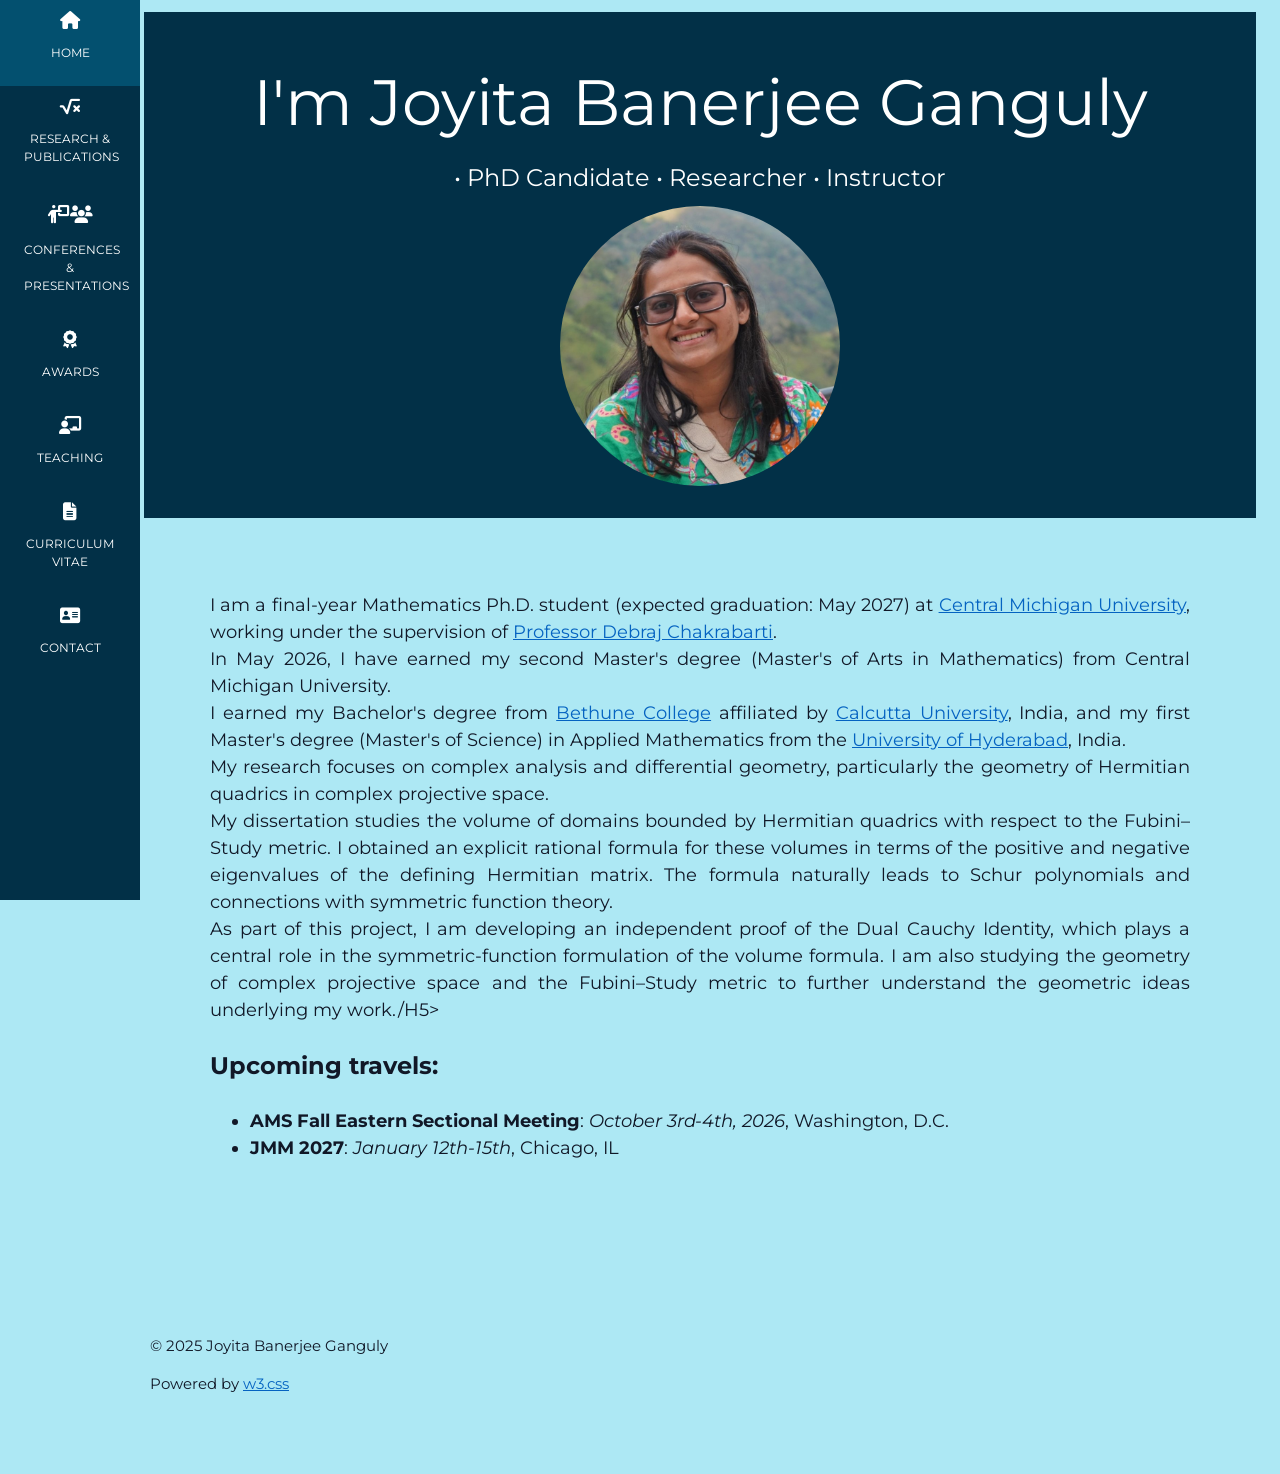
<file: index.html>
<!DOCTYPE html>
<html>
<head>
<title>Joyita Banerjee Ganguly</title>
<meta charset="UTF-8">
<meta name="viewport" content="width=device-width, initial-scale=1">
<link rel="stylesheet" href="https://www.w3schools.com/w3css/4/w3.css">
<link rel="stylesheet" href="https://fonts.googleapis.com/css?family=Montserrat">
<link rel="stylesheet" href="https://cdnjs.cloudflare.com/ajax/libs/font-awesome/4.7.0/css/font-awesome.min.css">
<link rel="stylesheet" href="https://cdnjs.cloudflare.com/ajax/libs/font-awesome/6.5.1/css/all.min.css">
<link rel="stylesheet" href="css/site-theme.css">
<style>
body, h1,h2,h3,h4,h5,h6 {font-family: "Montserrat", sans-serif}
.w3-row-padding img {margin-bottom: 12px}
/* Set the width of the sidebar to 140px */
.w3-sidebar {width: 140px;background: #222;}
/* Add a left margin to the "page content" that matches the width of the sidebar (120px) */
#main {margin-left: 120px}
/* Remove margins from "page content" on small screens */
@media only screen and (max-width: 600px) {#main {margin-left: 0}}
</style>
</head>
<body class="w3-black">

<!-- Icon Bar (Sidebar - hidden on small screens) -->
<nav class="w3-sidebar w3-bar-block w3-small w3-hide-small w3-center">
  <!-- Avatar image in top left corner -->
  <!--<img src="./Pictures/Picture1.jpeg" style="width:100%" alt="DG">-->
  <a href="index.html" class="w3-bar-item w3-button w3-padding-large w3-black w3-hover-black w3-center">
    <i class="fa fa-home w3-large"></i>
    <p>HOME</p>
  </a>
  <a href="research.html" class="w3-bar-item w3-button w3-padding-large w3-hover-black w3-center">
    <i class="fa-solid fa-square-root-variable w3-large"></i>
    <p>RESEARCH &amp; PUBLICATIONS</p>
  </a>
  <a href="conference.html" class="w3-bar-item w3-button w3-padding-large w3-hover-black w3-center">
    <span class="conference-nav-pair w3-large" aria-hidden="true"><i class="fa-solid fa-person-chalkboard"></i><i class="fa-solid fa-users"></i></span>
    <p>CONFERENCES &amp; PRESENTATIONS</p>
  </a>
  <a href="awards.html" class="w3-bar-item w3-button w3-padding-large w3-hover-black w3-center"><i class="fa-solid fa-award w3-large"></i><p>AWARDS</p></a>
  <a href="teaching.html" class="w3-bar-item w3-button w3-padding-large w3-hover-black">
    <i class="fas fa-chalkboard-teacher w3-large"></i>
    <p>TEACHING</p>
  </a>
  <a href="cv.html" class="w3-bar-item w3-button w3-padding-large w3-hover-black">
    <i class="fa-solid fa-file-alt w3-large"></i>
    <p>CURRICULUM<br>VITAE</p>
  </a>
  <a href="contact.html"
   class="w3-bar-item w3-button w3-padding-large w3-hover-black">
    <i class="fa fa-address-card w3-large"></i>
    <p>CONTACT</p>
  </a>
</nav>

<!-- Navbar on small screens (Hidden on medium and large screens) -->
<div class="w3-top w3-hide-large w3-hide-medium">
  <div class="w3-bar w3-black w3-center">

    <a href="index.html" class="w3-bar-item w3-button w3-block">HOME</a>
    <a href="research.html" class="w3-bar-item w3-button w3-block">RESEARCH &amp; PUBLICATIONS</a>
    <a href="conference.html" class="w3-bar-item w3-button w3-block">
      CONFERENCES &amp; PRESENTATIONS
    </a>
    <a href="awards.html" class="w3-bar-item w3-button w3-block">AWARDS</a>
    <a href="teaching.html" class="w3-bar-item w3-button w3-block">TEACHING</a>
    <a href="cv.html" class="w3-bar-item w3-button w3-block">
      CURRICULUM VITAE
    </a>
    <a href="contact.html" class="w3-bar-item w3-button w3-block">
      CONTACT
    </a>

  </div>
</div>

<!-- Page Content -->
<div class="w3-padding-large" id="main">
  <!-- Header/Home -->
  <header class="w3-container w3-padding-32 w3-center w3-black" id="home">
    <h1 class="w3-jumbo"><span class="w3-hide-small">I'm</span> Joyita Banerjee Ganguly</h1>
    <h3>• PhD Candidate • Researcher • Instructor</h3>
    <img src="Pictures\JoyitaBanerjeeGanguly.JPG"
                 alt="Joyita Banerjee Ganguly"
                 style="width:280px; height:280px; border-radius:50%; object-fit:cover;">
  </header>
  <!-- About Section -->
  <div class="w3-content w3-justify w3-text-grey w3-padding-64" id="about">
    <!-- <h2 class="w3-text-light-grey">Joyita Banerjee Ganguly</h2>
    <hr style="width:200px" class="w3-opacity"> -->
    <h5>I am a final-year Mathematics Ph.D. student (expected graduation: May 2027) at <a href="https://www.cmich.edu/academics/colleges/college-science-engineering/departments-schools/mathematics">Central Michigan University</a>, working under the supervision of <a href="https://people.se.cmich.edu/chakr2d/">Professor Debraj Chakrabarti</a>.<br>
	In May 2026, I have earned my second Master's degree (Master's of Arts in Mathematics) from Central Michigan University. <br>
	I earned my Bachelor's degree from <a href="https://www.bethunecollege.ac.in/">Bethune College</a> affiliated by <a href="https://www.caluniv.ac.in/">Calcutta University</a>, India, and my first Master's degree (Master's of Science) in Applied Mathematics from the <a href="https://mathandstat.uohyd.ac.in/">University of Hyderabad</a>, India.<br>
    My research focuses on complex analysis and differential geometry, particularly the geometry of Hermitian quadrics in complex projective space.<br>
	My dissertation studies the volume of domains bounded by Hermitian quadrics with respect to the Fubini–Study metric. I obtained an explicit rational formula for these volumes in terms of the positive and negative eigenvalues of the defining Hermitian matrix. The formula naturally leads to Schur polynomials and connections with symmetric function theory.<br>
	As part of this project, I am developing an independent proof of the Dual Cauchy Identity, which plays a central role in the symmetric-function formulation of the volume formula. I am also studying the geometry of complex projective space and the Fubini–Study metric to further understand the geometric ideas underlying my work./H5>
      <br>
    <p style="font-size:24px;"><strong>Upcoming travels:</strong></p>
    <ul>
      <li><strong>AMS Fall Eastern Sectional Meeting</strong>: <em>October 3rd-4th, 2026</em>, Washington, D.C.</li>
      <li><strong>JMM 2027</strong>: <em>January 12th-15th</em>, Chicago, IL</li>
    </ul>
  </div>
</div>
    <!-- Footer -->
  <footer class="w3-content w3-padding-64 w3-text-grey w3-xlarge">
    <p class="w3-medium">© 2025 Joyita Banerjee Ganguly</i></p>
    <p class="w3-medium">Powered by <a href="https://www.w3schools.com/w3css/default.asp" target="_blank" class="w3-hover-text-green">w3.css</a></p>
  <!-- End footer -->
  </footer>
</body>
</html>
</file>
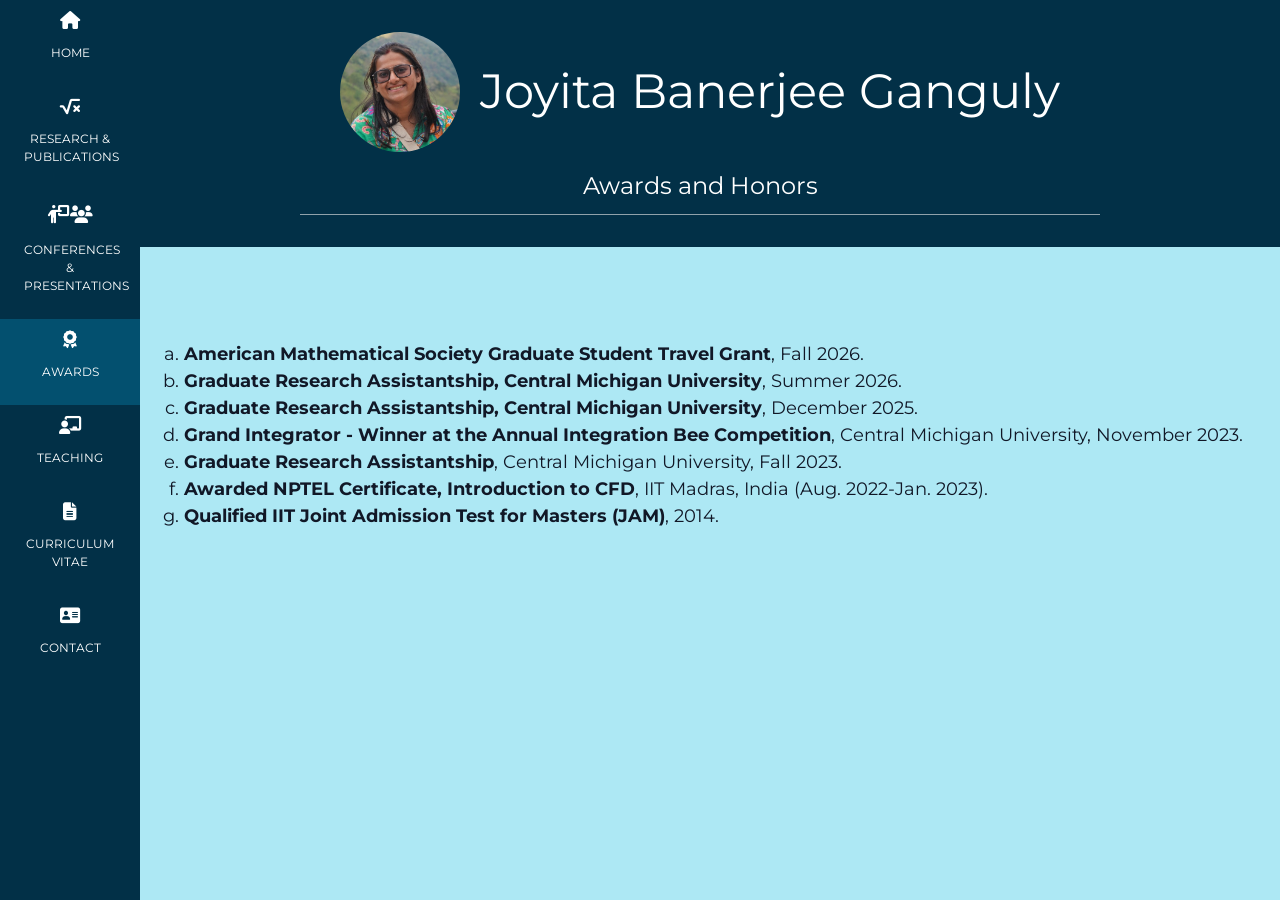
<file: awards.html>
<!DOCTYPE html>
<html>
<head>
<title>Joyita Banerjee Ganguly</title>
<meta charset="UTF-8">
<meta name="viewport" content="width=device-width, initial-scale=1">
<link rel="stylesheet" href="https://www.w3schools.com/w3css/4/w3.css">
<link rel="stylesheet" href="https://fonts.googleapis.com/css?family=Montserrat">
<link rel="stylesheet" href="https://cdnjs.cloudflare.com/ajax/libs/font-awesome/6.5.1/css/all.min.css">
<link rel="stylesheet" href="css/site-theme.css">
<style>
body, h1,h2,h3,h4,h5,h6 {font-family: "Montserrat", sans-serif}
.w3-sidebar {width: 140px;background: #222}
#main {margin-left: 120px}
@media only screen and (max-width: 600px) {#main {margin-left: 0}}
</style>
</head>
<body class="w3-black">
<nav class="w3-sidebar w3-bar-block w3-small w3-hide-small w3-center">
  <a href="index.html" class="w3-bar-item w3-button w3-padding-large w3-hover-black w3-center"><i class="fa fa-home w3-large"></i><p>HOME</p></a>
  <a href="research.html" class="w3-bar-item w3-button w3-padding-large w3-hover-black w3-center"><i class="fa-solid fa-square-root-variable w3-large"></i><p>RESEARCH &amp; PUBLICATIONS</p></a>
  <a href="conference.html" class="w3-bar-item w3-button w3-padding-large w3-hover-black w3-center"><span class="conference-nav-pair w3-large" aria-hidden="true"><i class="fa-solid fa-person-chalkboard"></i><i class="fa-solid fa-users"></i></span><p>CONFERENCES &amp; PRESENTATIONS</p></a>
  <a href="awards.html" class="w3-bar-item w3-button w3-padding-large w3-black w3-center"><i class="fa-solid fa-award w3-large"></i><p>AWARDS</p></a>
  <a href="teaching.html" class="w3-bar-item w3-button w3-padding-large w3-hover-black"><i class="fas fa-chalkboard-teacher w3-large"></i><p>TEACHING</p></a>
  <a href="cv.html" class="w3-bar-item w3-button w3-padding-large w3-hover-black"><i class="fa-solid fa-file-alt w3-large"></i><p>CURRICULUM<br>VITAE</p></a>
  <a href="contact.html" class="w3-bar-item w3-button w3-padding-large w3-hover-black"><i class="fa fa-address-card w3-large"></i><p>CONTACT</p></a>
</nav>
<div class="w3-top w3-hide-large w3-hide-medium">
  <div class="w3-bar w3-black w3-center">
    <a href="index.html" class="w3-bar-item w3-button w3-block">HOME</a>
    <a href="research.html" class="w3-bar-item w3-button w3-block">RESEARCH &amp; PUBLICATIONS</a>
    <a href="conference.html" class="w3-bar-item w3-button w3-block">CONFERENCES &amp; PRESENTATIONS</a>
    <a href="awards.html" class="w3-bar-item w3-button w3-block">AWARDS</a>
    <a href="teaching.html" class="w3-bar-item w3-button w3-block">TEACHING</a>
    <a href="cv.html" class="w3-bar-item w3-button w3-block">CURRICULUM VITAE</a>
    <a href="contact.html" class="w3-bar-item w3-button w3-block">CONTACT</a>
  </div>
</div>
<div id="main">
  <header class="w3-container w3-padding-32 w3-black" id="home">
    <div class="w3-center site-profile-header">
      <img src="Pictures/JoyitaBanerjeeGanguly.JPG" alt="Joyita Banerjee Ganguly" style="width:120px; height:120px; border-radius:50%; object-fit:cover;">
      <h1 class="w3-xxxlarge w3-text-white" style="margin:0;">Joyita Banerjee Ganguly</h1>
    </div>
    <h3 class="w3-text-white w3-margin-top w3-center">Awards and Honors</h3>
    <hr style="width:800px; margin: auto;" class="w3-opacity">
  </header>
  <div class="w3-row w3-padding-64" id="awards">
    <div class="w3-col l12 m12 w3-padding-large w3-text-white">
      <!-- <h1 class="w3-center"><i class="fa-solid fa-award"></i> <b>Awards and Honors</b></h1> -->
      <ul style="list-style-type: lower-alpha; font-size: 18px;">
        <li><strong>American Mathematical Society Graduate Student Travel Grant</strong>, Fall 2026.</li>
        <li><strong>Graduate Research Assistantship, Central Michigan University</strong>, Summer 2026.</li>
        <li><strong>Graduate Research Assistantship, Central Michigan University</strong>, December 2025.</li>
        <li><strong>Grand Integrator - Winner at the Annual Integration Bee Competition</strong>, Central Michigan University, November 2023.</li>
        <li><strong>Graduate Research Assistantship</strong>, Central Michigan University, Fall 2023.</li>
        <li><strong>Awarded NPTEL Certificate, Introduction to CFD</strong>, IIT Madras, India (Aug. 2022-Jan. 2023).</li>
        <li><strong>Qualified IIT Joint Admission Test for Masters (JAM)</strong>, 2014.</li>
      </ul>
    </div>
  </div>
</div>
</body>
</html>
</file>
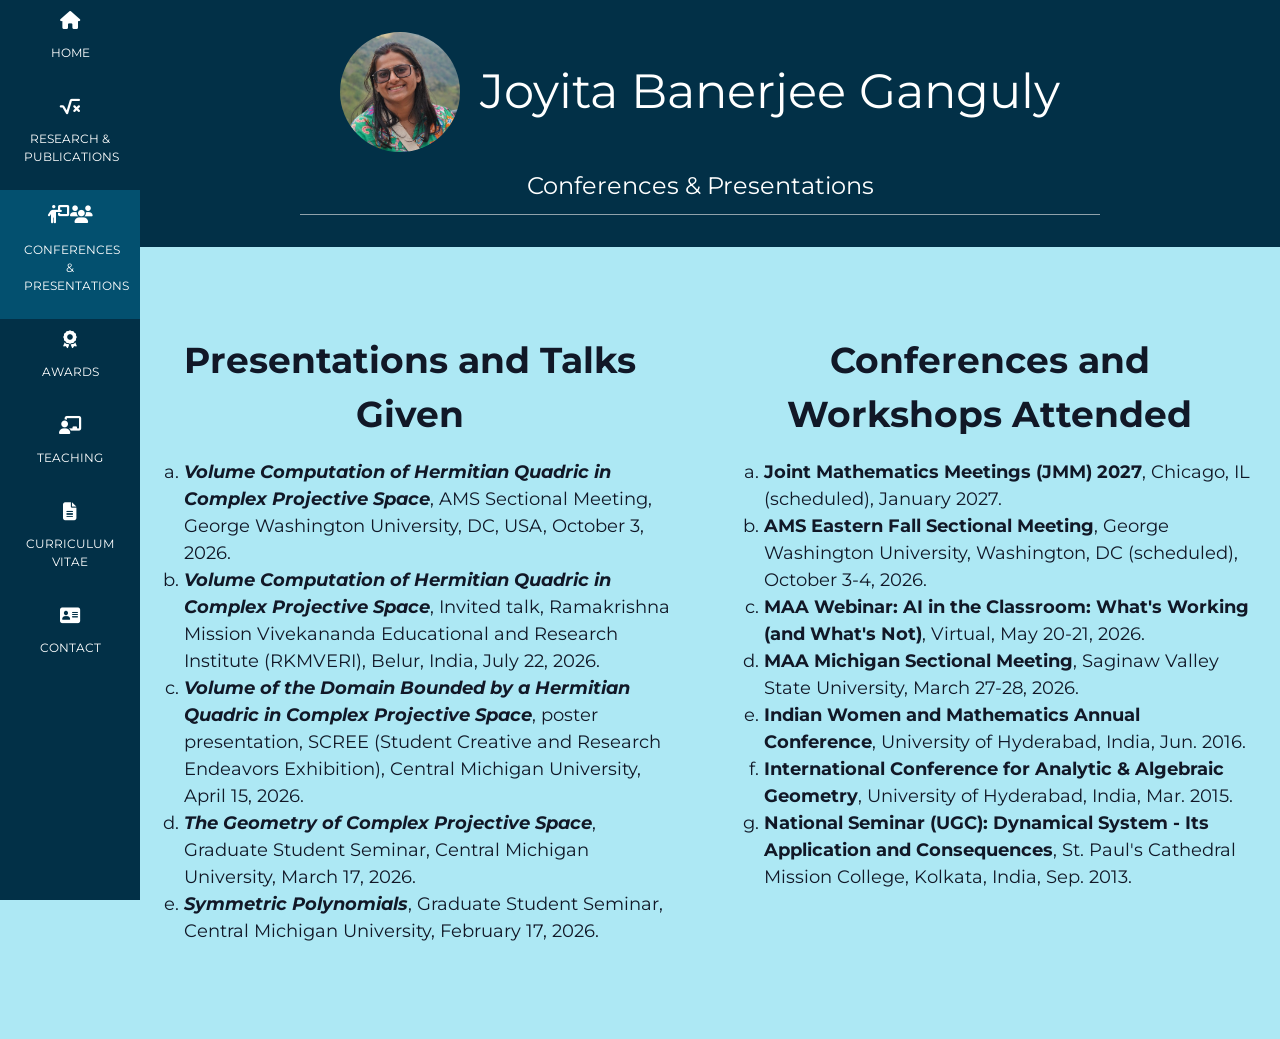
<file: conference.html>
<!DOCTYPE html>
<html>
<head>
<title>Joyita Banerjee Ganguly</title>
<meta charset="UTF-8">
<meta name="viewport" content="width=device-width, initial-scale=1">
<link rel="stylesheet" href="https://www.w3schools.com/w3css/4/w3.css">
<link rel="stylesheet" href="https://fonts.googleapis.com/css?family=Montserrat">
<link rel="stylesheet" href="https://cdnjs.cloudflare.com/ajax/libs/font-awesome/6.5.1/css/all.min.css">
<link rel="stylesheet" href="css/site-theme.css">
<style>
body, h1,h2,h3,h4,h5,h6 {font-family: "Montserrat", sans-serif}
.w3-sidebar {width: 140px;background: #222}
#main {margin-left: 120px}
@media only screen and (max-width: 600px) {#main {margin-left: 0}}
</style>
</head>
<body class="w3-black">
<nav class="w3-sidebar w3-bar-block w3-small w3-hide-small w3-center">
  <a href="index.html" class="w3-bar-item w3-button w3-padding-large w3-hover-black w3-center"><i class="fa fa-home w3-large"></i><p>HOME</p></a>
  <a href="research.html" class="w3-bar-item w3-button w3-padding-large w3-hover-black w3-center"><i class="fa-solid fa-square-root-variable w3-large"></i><p>RESEARCH &amp; PUBLICATIONS</p></a>
  <a href="conference.html" class="w3-bar-item w3-button w3-padding-large w3-black w3-center"><span class="conference-nav-pair w3-large" aria-hidden="true"><i class="fa-solid fa-person-chalkboard"></i><i class="fa-solid fa-users"></i></span><p>CONFERENCES &amp; PRESENTATIONS</p></a>
  <a href="awards.html" class="w3-bar-item w3-button w3-padding-large w3-hover-black"><i class="fa-solid fa-award w3-large"></i><p>AWARDS</p></a>
  <a href="teaching.html" class="w3-bar-item w3-button w3-padding-large w3-hover-black"><i class="fas fa-chalkboard-teacher w3-large"></i><p>TEACHING</p></a>
  <a href="cv.html" class="w3-bar-item w3-button w3-padding-large w3-hover-black"><i class="fa-solid fa-file-alt w3-large"></i><p>CURRICULUM<br>VITAE</p></a>
  <a href="contact.html" class="w3-bar-item w3-button w3-padding-large w3-hover-black"><i class="fa fa-address-card w3-large"></i><p>CONTACT</p></a>
</nav>
<div class="w3-top w3-hide-large w3-hide-medium">
  <div class="w3-bar w3-black w3-center">
    <a href="index.html" class="w3-bar-item w3-button w3-block">HOME</a>
    <a href="research.html" class="w3-bar-item w3-button w3-block">RESEARCH &amp; PUBLICATIONS</a>
    <a href="conference.html" class="w3-bar-item w3-button w3-block">CONFERENCES &amp; PRESENTATIONS</a>
    <a href="awards.html" class="w3-bar-item w3-button w3-block">AWARDS</a>
    <a href="teaching.html" class="w3-bar-item w3-button w3-block">TEACHING</a>
    <a href="cv.html" class="w3-bar-item w3-button w3-block">CURRICULUM VITAE</a>
    <a href="contact.html" class="w3-bar-item w3-button w3-block">CONTACT</a>
  </div>
</div>
<div id="main">
  <header class="w3-container w3-padding-32 w3-black" id="home">
    <div class="w3-center site-profile-header">
      <img src="Pictures/JoyitaBanerjeeGanguly.JPG" alt="Joyita Banerjee Ganguly" style="width:120px; height:120px; border-radius:50%; object-fit:cover;">
      <h1 class="w3-xxxlarge w3-text-white" style="margin:0;">Joyita Banerjee Ganguly</h1>
    </div>
    <h3 class="w3-text-white w3-margin-top w3-center">Conferences &amp; Presentations</h3>
    <hr style="width:800px; margin: auto;" class="w3-opacity">
  </header>
  <div class="w3-row w3-padding-64" id="conferences">
    <div class="w3-col l6 m12 w3-padding-large w3-text-white">
      <h1 class="w3-center"><b>Presentations and Talks Given</b></h1>
      <ul style="list-style-type: lower-alpha; font-size: 18px;">
        <li><strong><em>Volume Computation of Hermitian Quadric in Complex Projective Space</em></strong>, AMS Sectional Meeting, George Washington University, DC, USA, October 3, 2026.</li>
        <li><strong><em>Volume Computation of Hermitian Quadric in Complex Projective Space</em></strong>, Invited talk, Ramakrishna Mission Vivekananda Educational and Research Institute (RKMVERI), Belur, India, July 22, 2026.</li>
        <li><strong><em>Volume of the Domain Bounded by a Hermitian Quadric in Complex Projective Space</em></strong>, poster presentation, SCREE (Student Creative and Research Endeavors Exhibition), Central Michigan University, April 15, 2026.</li>
        <li><strong><em>The Geometry of Complex Projective Space</em></strong>, Graduate Student Seminar, Central Michigan University, March 17, 2026.</li>
        <li><strong><em>Symmetric Polynomials</em></strong>, Graduate Student Seminar, Central Michigan University, February 17, 2026.</li>
      </ul>
    </div>
    <div class="w3-col l6 m12 w3-padding-large w3-text-white">
      <h1 class="w3-center"><b>Conferences and Workshops Attended</b></h1>
      <ul style="list-style-type: lower-alpha; font-size: 18px;">
        <li><strong>Joint Mathematics Meetings (JMM) 2027</strong>, Chicago, IL (scheduled), January 2027.</li>
        <li><strong>AMS Eastern Fall Sectional Meeting</strong>, George Washington University, Washington, DC (scheduled), October 3-4, 2026.</li>
        <li><strong>MAA Webinar: AI in the Classroom: What's Working (and What's Not)</strong>, Virtual, May 20-21, 2026.</li>
        <li><strong>MAA Michigan Sectional Meeting</strong>, Saginaw Valley State University, March 27-28, 2026.</li>
        <li><strong>Indian Women and Mathematics Annual Conference</strong>, University of Hyderabad, India, Jun. 2016.</li>
        <li><strong>International Conference for Analytic &amp; Algebraic Geometry</strong>, University of Hyderabad, India, Mar. 2015.</li>
        <li><strong>National Seminar (UGC): Dynamical System - Its Application and Consequences</strong>, St. Paul's Cathedral Mission College, Kolkata, India, Sep. 2013.</li>
      </ul>
    </div>
  </div>
</div>
</body>
</html>
</file>
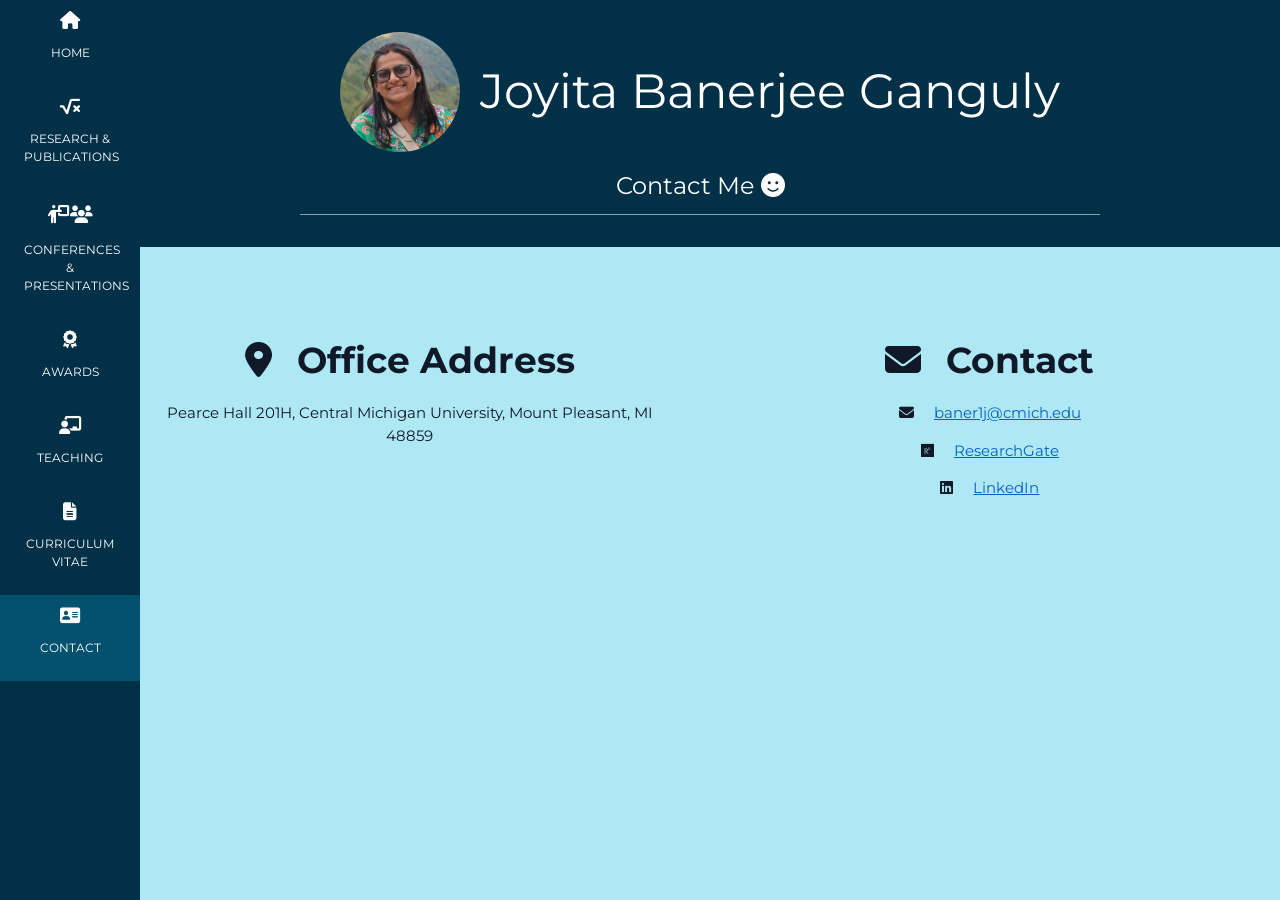
<file: contact.html>
<!DOCTYPE html>
<html>
<head>
<title>Joyita Banerjee Ganguly</title>
<meta charset="UTF-8">
<meta name="viewport" content="width=device-width, initial-scale=1">
<link rel="stylesheet" href="https://www.w3schools.com/w3css/4/w3.css">
<link rel="stylesheet" href="https://fonts.googleapis.com/css?family=Montserrat">
<link rel="stylesheet" href="https://cdnjs.cloudflare.com/ajax/libs/font-awesome/4.7.0/css/font-awesome.min.css">
<link rel="stylesheet" href="https://cdnjs.cloudflare.com/ajax/libs/font-awesome/6.5.1/css/all.min.css">
<link rel="stylesheet" href="css/site-theme.css">
<style>
body, h1,h2,h3,h4,h5,h6 {font-family: "Montserrat", sans-serif}
.w3-row-padding img {margin-bottom: 12px}
/* Set the width of the sidebar to 140px */
.w3-sidebar {width: 140px;background: #222;}
/* Add a left margin to the "page content" that matches the width of the sidebar (120px) */
#main {margin-left: 120px}
/* Remove margins from "page content" on small screens */
@media only screen and (max-width: 600px) {#main {margin-left: 0}}
</style>
</head>
<body class="w3-black">

<!-- Icon Bar (Sidebar - hidden on small screens) -->
<nav class="w3-sidebar w3-bar-block w3-small w3-hide-small w3-center">
  <!-- Avatar image in top left corner -->
  <!--<img src="./Pictures/Picture1.jpeg" style="width:100%" alt="DG">-->
  <a href="index.html" class="w3-bar-item w3-button w3-padding-large w3-hover-black w3-center">
    <i class="fa fa-home w3-large"></i>
    <p>HOME</p>
  </a>
  <a href="research.html" class="w3-bar-item w3-button w3-padding-large w3-hover-black w3-center">
    <i class="fa-solid fa-square-root-variable w3-large"></i>
    <p>RESEARCH &amp; PUBLICATIONS</p>
  </a>
  <a href="conference.html" class="w3-bar-item w3-button w3-padding-large w3-hover-black w3-center">
    <span class="conference-nav-pair w3-large" aria-hidden="true"><i class="fa-solid fa-person-chalkboard"></i><i class="fa-solid fa-users"></i></span>
    <p>CONFERENCES &amp; PRESENTATIONS</p>
  </a>
  <a href="awards.html" class="w3-bar-item w3-button w3-padding-large w3-hover-black w3-center"><i class="fa-solid fa-award w3-large"></i><p>AWARDS</p></a>
  <a href="teaching.html" class="w3-bar-item w3-button w3-padding-large w3-hover-black">
    <i class="fas fa-chalkboard-teacher w3-large"></i>
    <p>TEACHING</p>
  </a>
  <a href="cv.html" class="w3-bar-item w3-button w3-padding-large w3-hover-black">
    <i class="fa-solid fa-file-alt w3-large"></i>
    <p>CURRICULUM<br>VITAE</p>
  </a>
  <a href="contact.html"
   class="w3-bar-item w3-button w3-padding-large w3-black">
    <i class="fa fa-address-card w3-large"></i>
    <p>CONTACT</p>
  </a>
</nav>

<!-- Navbar on small screens (Hidden on medium and large screens) -->
<div class="w3-top w3-hide-large w3-hide-medium">
  <div class="w3-bar w3-black w3-center">

    <a href="index.html" class="w3-bar-item w3-button w3-block">HOME</a>
    <a href="research.html" class="w3-bar-item w3-button w3-block">RESEARCH &amp; PUBLICATIONS</a>
    <a href="conference.html" class="w3-bar-item w3-button w3-block">
      CONFERENCES &amp; PRESENTATIONS
    </a>
    <a href="awards.html" class="w3-bar-item w3-button w3-block">AWARDS</a>
    <a href="teaching.html" class="w3-bar-item w3-button w3-block">TEACHING</a>
    <a href="cv.html" class="w3-bar-item w3-button w3-block">
      CURRICULUM VITAE
    </a>
    <a href="contact.html" class="w3-bar-item w3-button w3-block">
      CONTACT
    </a>

  </div>
</div>

<!-- Page Content -->
<div id="main">
        <!-- Header / Home -->
    <header class="w3-container w3-padding-32 w3-black" id="home">
        <div class="w3-center site-profile-header">
          <img src="Pictures/JoyitaBanerjeeGanguly.JPG" alt="Joyita Banerjee Ganguly" style="width:120px; height:120px; border-radius:50%; object-fit:cover;">
          <h1 class="w3-xxxlarge w3-text-white" style="margin:0;">Joyita Banerjee Ganguly</h1>
        </div>

        <h3 class="w3-text-white w3-margin-top w3-center">
            Contact Me <i class="fa fa-smile"></i>
        </h3>
        <hr style="width:800px; margin: auto;" class="w3-opacity">
    </header>

<div class="w3-row w3-padding-64" id="contact">

  <!-- Office Address -->
  <div class="w3-col l6 m12 w3-padding-large w3-text-white">
    <h1 class="w3-center">
      <i class="fa-solid fa-location-dot w3-margin-right"></i>
      <b>Office Address</b>
    </h1>
    <p class="w3-center">
      Pearce Hall 201H, Central Michigan University, Mount Pleasant, MI 48859
    </p>
  </div>

  <!-- Contact Details -->
  <div class="w3-col l6 m12 w3-padding-large w3-text-white">
    <h1 class="w3-center">
      <i class="fa-solid fa-envelope w3-margin-right"></i>
      <b>Contact</b>
    </h1>

    <p class="w3-center">
      <i class="fa-solid fa-envelope w3-margin-right"></i>
      <a href="mailto:baner1j@cmich.edu" class="w3-text-white">
        baner1j@cmich.edu
      </a>
    </p>

    <p class="w3-center">
      <i class="fa-brands fa-researchgate w3-margin-right"></i>
      <a href="https://www.researchgate.net/profile/Joyita-Banerjee-Ganguly"
         target="_blank"
         class="w3-text-white">
        ResearchGate
      </a>
    </p>

    <p class="w3-center">
      <i class="fa-brands fa-linkedin w3-margin-right"></i>
      <a href="https://www.linkedin.com/in/joyita-banerjee-ganguly-268b65179"
         target="_blank"
         class="w3-text-white">
        LinkedIn
      </a>
    </p>
  </div>
</body>
</html>

</div>
</file>
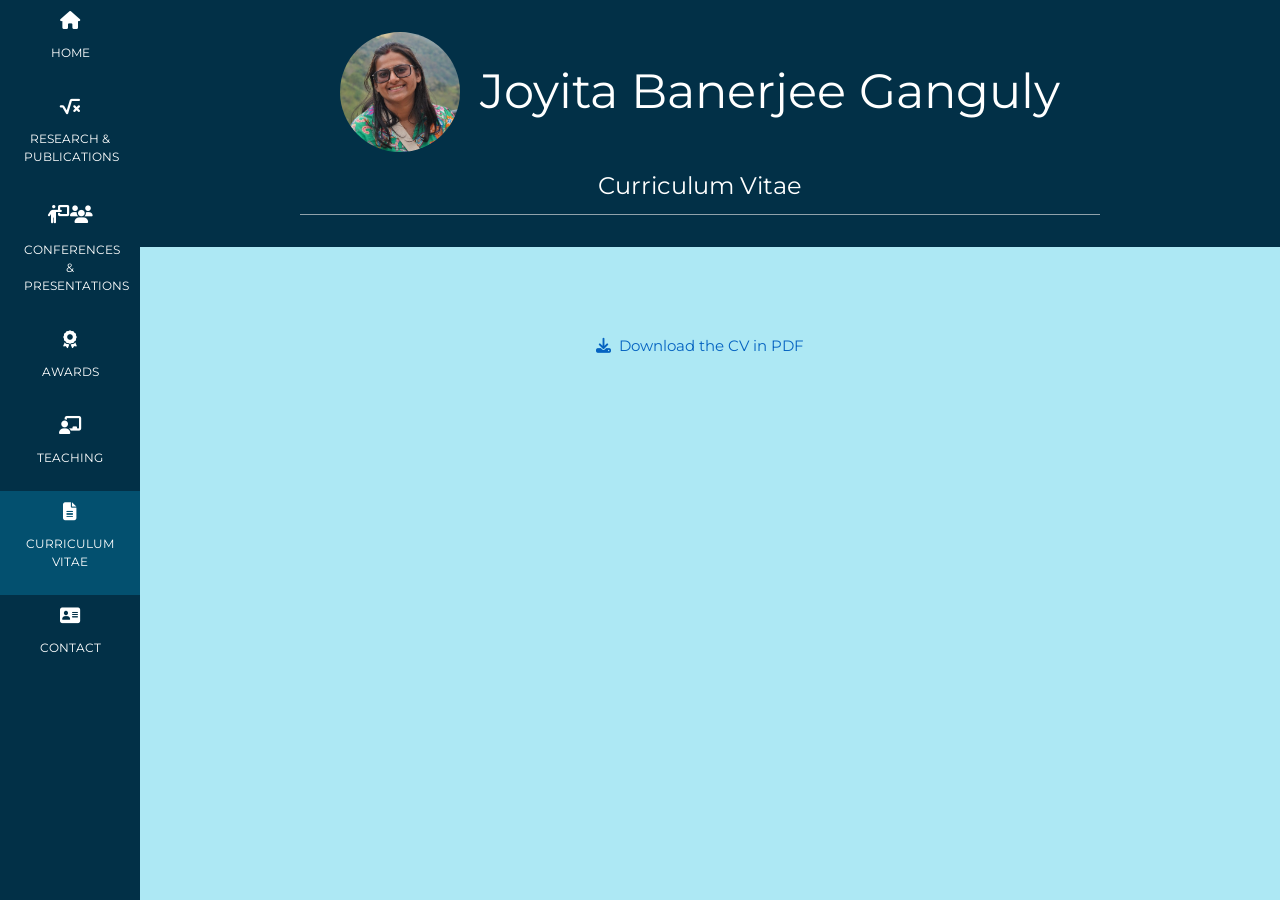
<file: cv.html>
<!DOCTYPE html>
<html>
<head>
<title>Joyita Banerjee Ganguly</title>
<meta charset="UTF-8">
<meta name="viewport" content="width=device-width, initial-scale=1">
<link rel="stylesheet" href="https://www.w3schools.com/w3css/4/w3.css">
<link rel="stylesheet" href="https://fonts.googleapis.com/css?family=Montserrat">
<link rel="stylesheet" href="https://cdnjs.cloudflare.com/ajax/libs/font-awesome/6.5.1/css/all.min.css">
<link rel="stylesheet" href="css/site-theme.css">
<style>
body, h1,h2,h3,h4,h5,h6 {font-family: "Montserrat", sans-serif}
.w3-sidebar {width: 140px}
#main {margin-left: 120px}
@media only screen and (max-width: 600px) {#main {margin-left: 0}}
</style>
</head>
<body class="w3-black">
<nav class="w3-sidebar w3-bar-block w3-small w3-hide-small w3-center">
  <a href="index.html" class="w3-bar-item w3-button w3-padding-large w3-hover-black w3-center"><i class="fa fa-home w3-large"></i><p>HOME</p></a>
  <a href="research.html" class="w3-bar-item w3-button w3-padding-large w3-hover-black w3-center"><i class="fa-solid fa-square-root-variable w3-large"></i><p>RESEARCH &amp; PUBLICATIONS</p></a>
  <a href="conference.html" class="w3-bar-item w3-button w3-padding-large w3-hover-black w3-center"><span class="conference-nav-pair w3-large" aria-hidden="true"><i class="fa-solid fa-person-chalkboard"></i><i class="fa-solid fa-users"></i></span><p>CONFERENCES &amp; PRESENTATIONS</p></a>
  <a href="awards.html" class="w3-bar-item w3-button w3-padding-large w3-hover-black"><i class="fa-solid fa-award w3-large"></i><p>AWARDS</p></a>
  <a href="teaching.html" class="w3-bar-item w3-button w3-padding-large w3-hover-black"><i class="fas fa-chalkboard-teacher w3-large"></i><p>TEACHING</p></a>
  <a href="cv.html" class="w3-bar-item w3-button w3-padding-large w3-black"><i class="fa-solid fa-file-alt w3-large"></i><p>CURRICULUM<br>VITAE</p></a>
  <a href="contact.html" class="w3-bar-item w3-button w3-padding-large w3-hover-black"><i class="fa fa-address-card w3-large"></i><p>CONTACT</p></a>
</nav>
<div class="w3-top w3-hide-large w3-hide-medium">
  <div class="w3-bar w3-black w3-center">
    <a href="index.html" class="w3-bar-item w3-button w3-block">HOME</a>
    <a href="research.html" class="w3-bar-item w3-button w3-block">RESEARCH &amp; PUBLICATIONS</a>
    <a href="conference.html" class="w3-bar-item w3-button w3-block">CONFERENCES &amp; PRESENTATIONS</a>
    <a href="awards.html" class="w3-bar-item w3-button w3-block">AWARDS</a>
    <a href="teaching.html" class="w3-bar-item w3-button w3-block">TEACHING</a>
    <a href="cv.html" class="w3-bar-item w3-button w3-block">CURRICULUM VITAE</a>
    <a href="contact.html" class="w3-bar-item w3-button w3-block">CONTACT</a>
  </div>
</div>
<div id="main">
  <header class="w3-container w3-padding-32 w3-black" id="home">
    <div class="w3-center site-profile-header">
      <img src="Pictures/JoyitaBanerjeeGanguly.JPG" alt="Joyita Banerjee Ganguly" style="width:120px; height:120px; border-radius:50%; object-fit:cover;">
      <h1 class="w3-xxxlarge w3-text-white" style="margin:0;">Joyita Banerjee Ganguly</h1>
    </div>
    <h3 class="w3-text-white w3-margin-top w3-center">Curriculum Vitae</h3>
    <hr style="width:800px; margin: auto;" class="w3-opacity">
  </header>
  <div class="w3-row w3-padding-64" id="cv">
    <div class="w3-col l12 m12 w3-padding-large w3-center">
      <a href="CV/CV_Joyita_Banerjee_Ganguly.pdf" download target="_blank" rel="noopener" class="w3-button w3-padding-large"><i class="fa fa-download"></i>&nbsp; Download the CV in PDF</a>
    </div>
  </div>
</div>
</body>
</html>
</file>
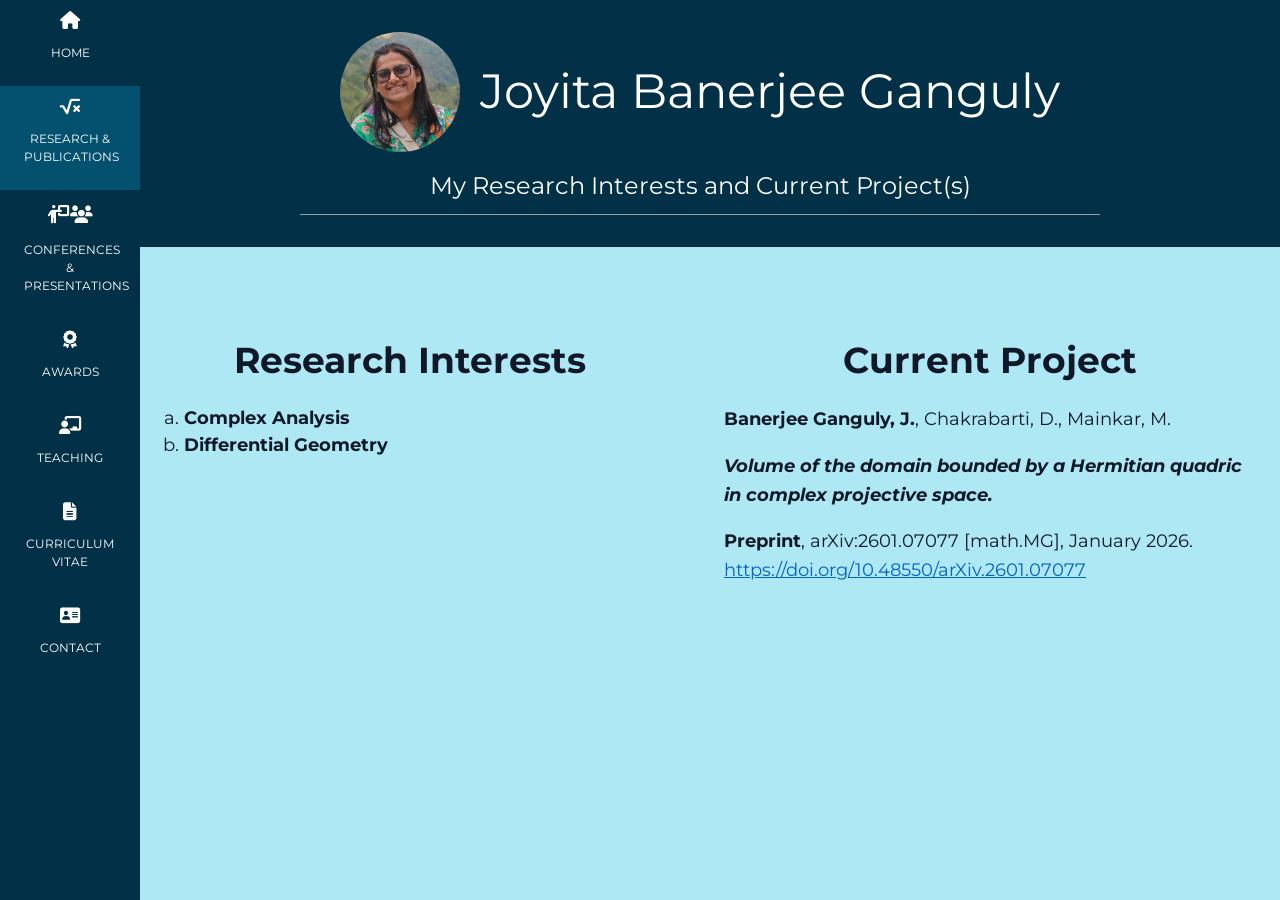
<file: research.html>
<!DOCTYPE html>
<html>
<head>
<title>Joyita Banerjee Ganguly</title>
<meta charset="UTF-8">
<meta name="viewport" content="width=device-width, initial-scale=1">
<link rel="stylesheet" href="https://www.w3schools.com/w3css/4/w3.css">
<link rel="stylesheet" href="https://fonts.googleapis.com/css?family=Montserrat">
<link rel="stylesheet" href="https://cdnjs.cloudflare.com/ajax/libs/font-awesome/4.7.0/css/font-awesome.min.css">
<link rel="stylesheet" href="https://cdnjs.cloudflare.com/ajax/libs/font-awesome/6.5.1/css/all.min.css">
<link rel="stylesheet" href="css/site-theme.css">
<style>
body, h1,h2,h3,h4,h5,h6 {font-family: "Montserrat", sans-serif}
.w3-row-padding img {margin-bottom: 12px}
/* Set the width of the sidebar to 140px */
.w3-sidebar {width: 140px;background: #222;}
/* Add a left margin to the "page content" that matches the width of the sidebar (120px) */
#main {margin-left: 120px}
/* Remove margins from "page content" on small screens */
@media only screen and (max-width: 600px) {#main {margin-left: 0}}
</style>
</head>
<body class="w3-black">

<!-- Icon Bar (Sidebar - hidden on small screens) -->
<nav class="w3-sidebar w3-bar-block w3-small w3-hide-small w3-center">
  <!-- Avatar image in top left corner -->
  <!--<img src="./Pictures/Picture1.jpeg" style="width:100%" alt="DG">-->
  <a href="index.html" class="w3-bar-item w3-button w3-padding-large w3-hover-black w3-center">
    <i class="fa fa-home w3-large"></i>
    <p>HOME</p>
    </a>
  <a href="research.html" class="w3-bar-item w3-button w3-padding-large w3-black w3-center">
    <i class="fa-solid fa-square-root-variable w3-large"></i>
    <p>RESEARCH & PUBLICATIONS</p>
  </a>
  <a href="conference.html" class="w3-bar-item w3-button w3-padding-large w3-hover-black w3-center">
    <span class="conference-nav-pair w3-large" aria-hidden="true"><i class="fa-solid fa-person-chalkboard"></i><i class="fa-solid fa-users"></i></span>
    <p>CONFERENCES &amp; PRESENTATIONS</p>
  </a>
  <a href="awards.html" class="w3-bar-item w3-button w3-padding-large w3-hover-black w3-center"><i class="fa-solid fa-award w3-large"></i><p>AWARDS</p></a>
  <a href="teaching.html" class="w3-bar-item w3-button w3-padding-large w3-hover-black">
    <i class="fas fa-chalkboard-teacher w3-large"></i>
    <p>TEACHING</p>
  </a>
  <a href="cv.html" class="w3-bar-item w3-button w3-padding-large w3-hover-black">
    <i class="fa-solid fa-file-alt w3-large"></i>
    <p>CURRICULUM<br>VITAE</p>
  </a>
  <a href="contact.html"
   class="w3-bar-item w3-button w3-padding-large w3-hover-black">
    <i class="fa fa-address-card w3-large"></i>
    <p>CONTACT</p>
  </a>
</nav>

<!-- Navbar on small screens (Hidden on medium and large screens) -->
<div class="w3-top w3-hide-large w3-hide-medium">
  <div class="w3-bar w3-black w3-center">

    <a href="index.html" class="w3-bar-item w3-button w3-block">HOME</a>
    <a href="research.html" class="w3-bar-item w3-button w3-block">RESEARCH &amp; PUBLICATIONS</a>
    <a href="conference.html" class="w3-bar-item w3-button w3-block">
      CONFERENCES &amp; PRESENTATIONS
    </a>
    <a href="awards.html" class="w3-bar-item w3-button w3-block">AWARDS</a>
    <a href="teaching.html" class="w3-bar-item w3-button w3-block">TEACHING</a>
    <a href="cv.html" class="w3-bar-item w3-button w3-block">
      CURRICULUM VITAE
    </a>
    <a href="contact.html" class="w3-bar-item w3-button w3-block">
      CONTACT
    </a>

  </div>
</div>


<!-- Page Content -->

<div id="main">
        <!-- Header / Home -->
    <header class="w3-container w3-padding-32 w3-black" id="home">
        <div class="w3-center site-profile-header">
          <img src="Pictures/JoyitaBanerjeeGanguly.JPG" alt="Joyita Banerjee Ganguly" style="width:120px; height:120px; border-radius:50%; object-fit:cover;">
          <h1 class="w3-xxxlarge w3-text-white" style="margin:0;">Joyita Banerjee Ganguly</h1>
        </div>

        <h3 class="w3-text-white w3-margin-top w3-center">
            My Research Interests and Current Project(s)
        </h3>
        <hr style="width:800px; margin: auto;" class="w3-opacity">
    </header>

    <!-- Research Section -->
    <div class="w3-row w3-padding-64" id="research">

        <div class="w3-col l6 m12 w3-padding-large w3-text-white">
            <h1 class="w3-center"><b>Research Interests</b></h1>

            <ol style="list-style-type: lower-alpha; font-size: 18px; gap: 30px;">
                <li><b>Complex Analysis</b></li>
                <li><b>Differential Geometry</b></li>
            </ol>
        </div>

        <div class="w3-col l6 m12 w3-padding-large w3-text-white">
            <h1 class="w3-center"><b>Current Project</b></h1>
            <div style="font-size:18px; line-height:1.6;">
            <p><strong>Banerjee Ganguly, J.</strong>, Chakrabarti, D., Mainkar, M.</p>
            <p><strong><em>Volume of the domain bounded by a Hermitian quadric in complex projective space.</em></strong></p>
            <p><strong>Preprint</strong>, arXiv:2601.07077 [math.MG], January 2026.<br>
            <a href="https://doi.org/10.48550/arXiv.2601.07077" target="_blank" rel="noopener">https://doi.org/10.48550/arXiv.2601.07077</a></p>
            </div>
        </div>

    </div>

</div>

</body>
</html>
</file>
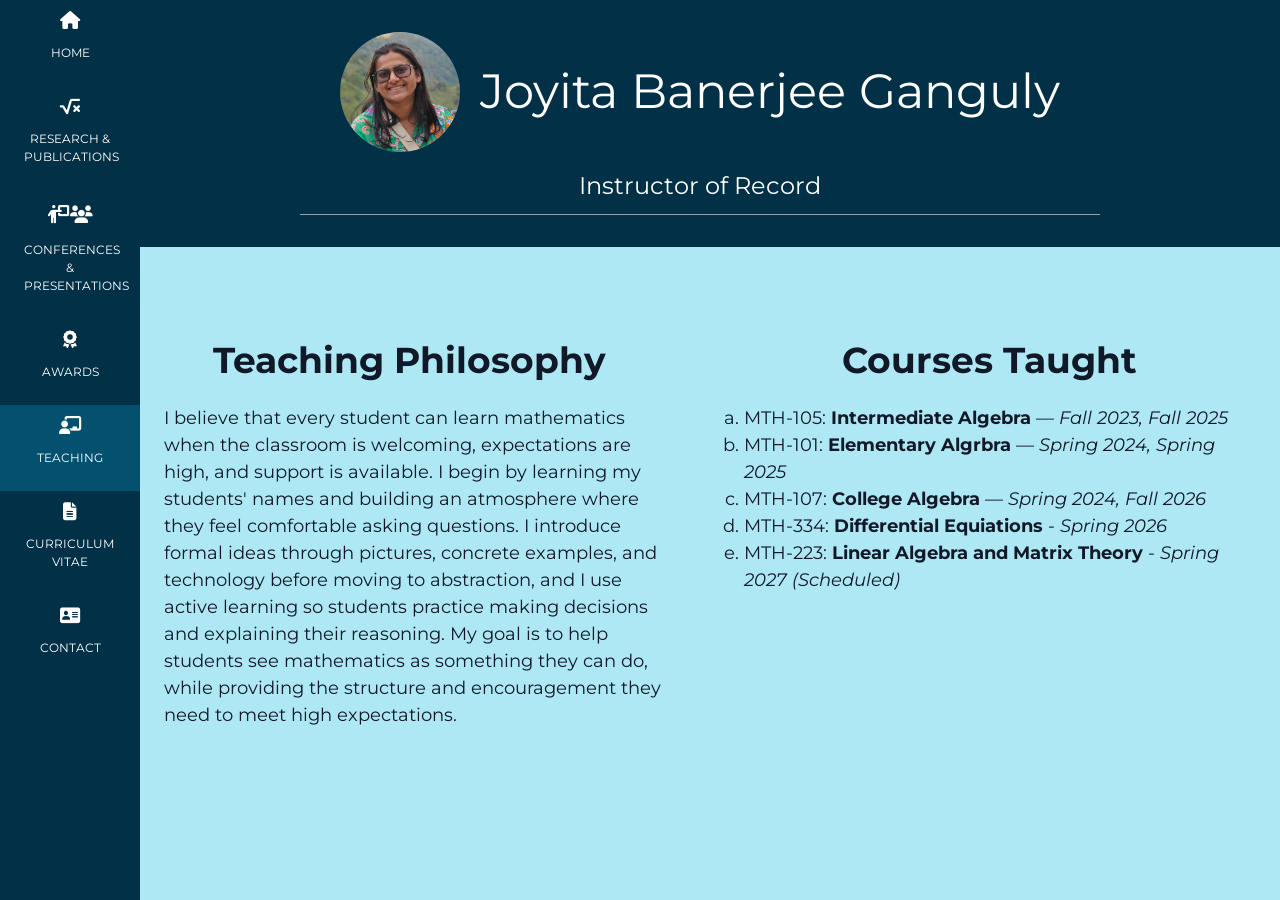
<file: teaching.html>
<!DOCTYPE html>
<html>
<head>
<title>Joyita Banerjee Ganguly</title>
<meta charset="UTF-8">
<meta name="viewport" content="width=device-width, initial-scale=1">
<link rel="stylesheet" href="https://www.w3schools.com/w3css/4/w3.css">
<link rel="stylesheet" href="https://fonts.googleapis.com/css?family=Montserrat">
<link rel="stylesheet" href="https://cdnjs.cloudflare.com/ajax/libs/font-awesome/4.7.0/css/font-awesome.min.css">
<link rel="stylesheet" href="https://cdnjs.cloudflare.com/ajax/libs/font-awesome/6.5.1/css/all.min.css">
<link rel="stylesheet" href="css/site-theme.css">
<style>
body, h1,h2,h3,h4,h5,h6 {font-family: "Montserrat", sans-serif}
.w3-row-padding img {margin-bottom: 12px}
/* Set the width of the sidebar to 140px */
.w3-sidebar {width: 140px;background: #222;}
/* Add a left margin to the "page content" that matches the width of the sidebar (120px) */
#main {margin-left: 120px}
/* Remove margins from "page content" on small screens */
@media only screen and (max-width: 600px) {#main {margin-left: 0}}
</style>
</head>
<body class="w3-black">

<!-- Icon Bar (Sidebar - hidden on small screens) -->
<nav class="w3-sidebar w3-bar-block w3-small w3-hide-small w3-center">
  <!-- Avatar image in top left corner -->
  <!--<img src="./Pictures/Picture1.jpeg" style="width:100%" alt="DG">-->
  <a href="index.html" class="w3-bar-item w3-button w3-padding-large w3-hover-black w3-center">
    <i class="fa fa-home w3-large"></i>
    <p>HOME</p>
    </a>
  <a href="research.html" class="w3-bar-item w3-button w3-padding-large w3-hover-black w3-center">
    <i class="fa-solid fa-square-root-variable w3-large"></i>
    <p>RESEARCH &amp; PUBLICATIONS</p>
  </a>
  <a href="conference.html" class="w3-bar-item w3-button w3-padding-large w3-hover-black w3-center">
    <span class="conference-nav-pair w3-large" aria-hidden="true"><i class="fa-solid fa-person-chalkboard"></i><i class="fa-solid fa-users"></i></span>
    <p>CONFERENCES &amp; PRESENTATIONS</p>
  </a>
  <a href="awards.html" class="w3-bar-item w3-button w3-padding-large w3-hover-black"><i class="fa-solid fa-award w3-large"></i><p>AWARDS</p></a>
  <a href="teaching.html" class="w3-bar-item w3-button w3-padding-large w3-black">
    <i class="fas fa-chalkboard-teacher w3-large"></i>
    <p>TEACHING</p>
  </a>
  <a href="cv.html" class="w3-bar-item w3-button w3-padding-large w3-hover-black">
    <i class="fa-solid fa-file-alt w3-large"></i>
    <p>CURRICULUM<br>VITAE</p>
  </a>
  <a href="contact.html"
   class="w3-bar-item w3-button w3-padding-large w3-hover-black">
    <i class="fa fa-address-card w3-large"></i>
    <p>CONTACT</p>
  </a>
</nav>

<!-- Navbar on small screens (Hidden on medium and large screens) -->
<div class="w3-top w3-hide-large w3-hide-medium">
  <div class="w3-bar w3-black w3-center">

    <a href="index.html" class="w3-bar-item w3-button w3-block">HOME</a>
    <a href="research.html" class="w3-bar-item w3-button w3-block">RESEARCH &amp; PUBLICATIONS</a>
    <a href="conference.html" class="w3-bar-item w3-button w3-block">
      CONFERENCES &amp; PRESENTATIONS
    </a>
    <a href="awards.html" class="w3-bar-item w3-button w3-block">AWARDS</a>
    <a href="teaching.html" class="w3-bar-item w3-button w3-block">TEACHING</a>
    <a href="cv.html" class="w3-bar-item w3-button w3-block">
      CURRICULUM VITAE
    </a>
    <a href="contact.html" class="w3-bar-item w3-button w3-block">
      CONTACT
    </a>

  </div>
</div>
<!-- Page Content -->


<!-- Page Content -->
<div id="main">

    <!-- Header / Home -->
    <header class="w3-container w3-padding-32 w3-black" id="home">
        <div class="w3-center site-profile-header">
          <img src="Pictures/JoyitaBanerjeeGanguly.JPG" alt="Joyita Banerjee Ganguly" style="width:120px; height:120px; border-radius:50%; object-fit:cover;">
          <h1 class="w3-xxxlarge w3-text-white" style="margin:0;">Joyita Banerjee Ganguly</h1>
        </div>

        <h3 class="w3-text-white w3-margin-top w3-center">
            Instructor of Record
        </h3>
        <hr style="width:800px; margin: auto;" class="w3-opacity">
    </header>

    <!-- Teaching Section -->
    <div class="w3-row w3-padding-64" id="teaching">

        <div class="w3-col l6 m12 w3-padding-large w3-text-white">
            <h1 class="w3-center"><b>Teaching Philosophy</b></h1>
            <p style="font-size:18px; padding-left:20px;">
                I believe that every student can learn mathematics when the classroom is welcoming, expectations are high, and support is available. I begin by learning my students' names and building an atmosphere where they feel comfortable asking questions. I introduce formal ideas through pictures, concrete examples, and technology before moving to abstraction, and I use active learning so students practice making decisions and explaining their reasoning. My goal is to help students see mathematics as something they can do, while providing the structure and encouragement they need to meet high expectations.
            </p>
        </div>

        <div class="w3-col l6 m12 w3-padding-large w3-text-white">
            <h1 class="w3-center"><b>Courses Taught</b></h1>
            <ul style="list-style-type: lower-alpha; font-size:18px; padding-left:20px;">
                <li>MTH-105: <strong>Intermediate Algebra</strong> — <i>Fall 2023, Fall 2025</i></li>
                <li>MTH-101: <strong>Elementary Algrbra</strong> — <i>Spring 2024, Spring 2025</i></li>
                <li>MTH-107: <strong>College Algebra</strong> — <i>Spring 2024, Fall 2026</i></li>
                <!-- <li>Mathematics Assistance Center: <strong>Calculus I,II,III</strong> — <i>Fall 2025</i></li>
                <li>Mathematics Assistance Center: <strong>Linear Algebra</strong> — <i>Fall 2025</i></li>
                <li>Mathematics Assistance Center: <strong>Advance Calculus I</strong> — <i>Fall 2025</i></li> -->
                <li>MTH-334: <strong>Differential Equiations</strong> - <i>Spring 2026</i></li>
				<li>MTH-223: <strong>Linear Algebra and Matrix Theory</strong> - <i>Spring 2027 (Scheduled)</i></li>
            </ul>
        </div>

    </div>


</div>

</body>
</html>
</file>
<file: css/site-theme.css>
:root {
  --site-sky: #ade8f4;
  --site-ink: #111827;
  --site-deep: #023047;
  --site-blue: #0563c1;
  --site-surface: #e8f8fb;
}

html,
body {
  background: var(--site-sky) !important;
  color: var(--site-ink) !important;
}

body,
body.w3-black,
body.w3-light-grey {
  background: var(--site-sky) !important;
  color: var(--site-ink) !important;
}

.w3-sidebar,
.w3-bar.w3-black,
.w3-black,
header.w3-black {
  background: var(--site-deep) !important;
  color: #fff !important;
}

.w3-sidebar .w3-button,
.w3-bar .w3-button {
  color: #fff !important;
}

.w3-sidebar .w3-button:hover,
.w3-sidebar .w3-button.w3-black,
.w3-bar .w3-button:hover {
  background: #03506f !important;
}

.w3-text-white,
.w3-text-grey,
.w3-text-light-grey {
  color: var(--site-ink) !important;
}

header .w3-text-white,
.w3-sidebar .w3-text-white,
.w3-bar .w3-text-white {
  color: #fff !important;
}

a,
a.w3-text-white,
a.w3-hover-text-green,
.w3-text-teal,
.w3-hover-text-green {
  color: var(--site-blue) !important;
}

.w3-sidebar a,
.w3-bar a {
  color: #fff !important;
}

.w3-button.w3-white,
.w3-button.w3-blue,
.w3-button.w3-teal {
  background: var(--site-deep) !important;
  color: #fff !important;
}

.w3-table-all {
  background: var(--site-surface) !important;
  color: var(--site-ink) !important;
}

.w3-white,
.w3-card,
.w3-card-4 {
  background: var(--site-surface) !important;
  color: var(--site-ink) !important;
}

.w3-table-all thead,
.w3-table-all .w3-black,
.w3-table-all .w3-blue {
  background: var(--site-deep) !important;
  color: #fff !important;
}

.w3-content,
.w3-container,
.w3-row {
  color: var(--site-ink);
}

.site-profile-header {
  display: flex !important;
  align-items: center !important;
  justify-content: center !important;
  gap: 20px !important;
  width: 100%;
  min-height: 120px;
  box-sizing: border-box;
}

.site-profile-header img {
  flex: 0 0 120px;
  width: 120px !important;
  height: 120px !important;
  margin: 0 !important;
}

.site-profile-header h1 {
  flex: 0 1 auto;
  margin: 0 !important;
  line-height: 1.2;
}
</file>
